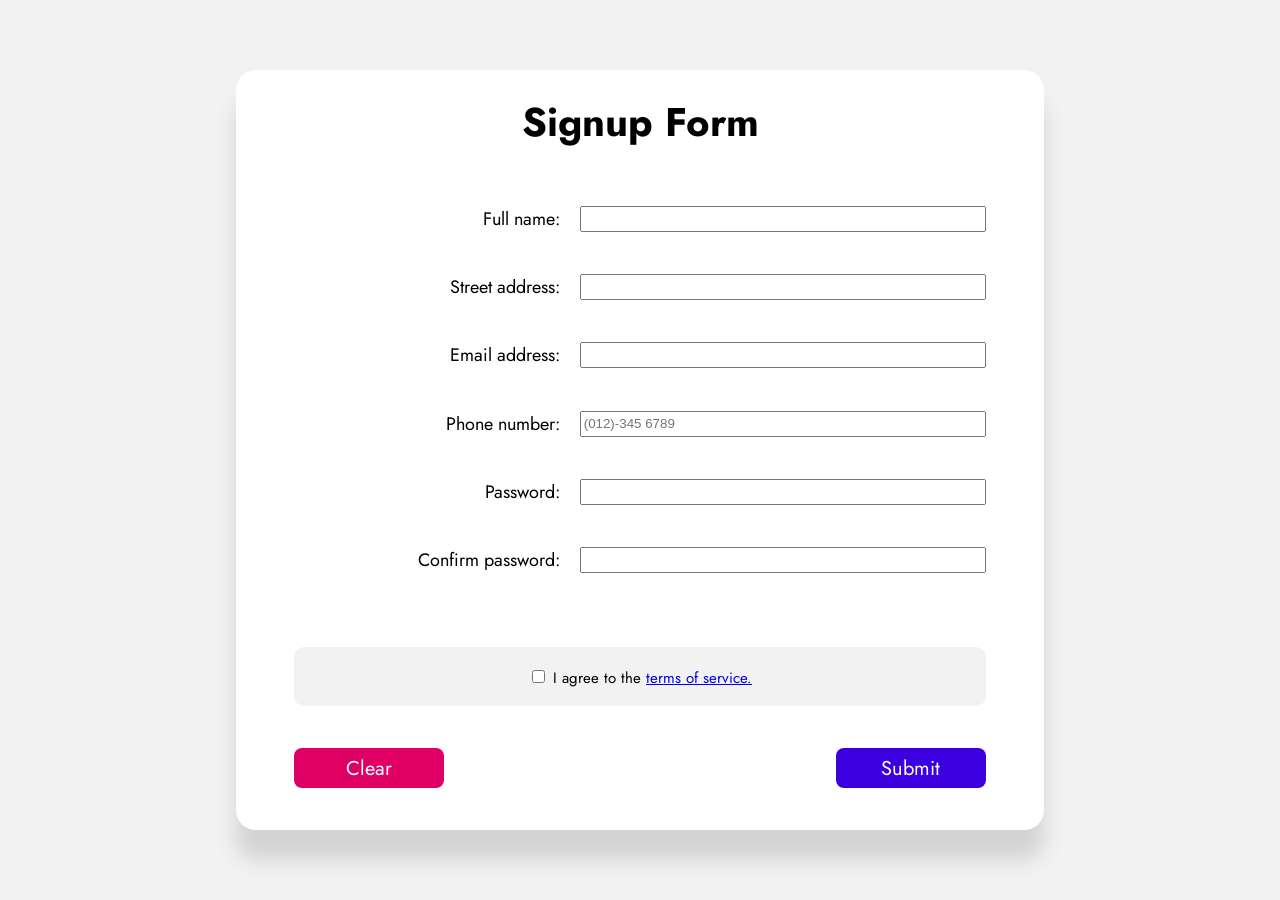
<file: index.html>
<!DOCTYPE html>
<html lang="en">
<head>
  <title>Signup Form</title>
  <meta charset="utf-8">
  <meta name="viewport" content="width=device-width, initial-scale=1">
  <meta name="author" content="Andrew/Ning">
  <meta name="description" content="First pair coding project - signup form">
  <meta property="og:title" content="The Form">
  <meta property="og:description" content="A form">
  <meta property="og:image" content="/some-image.png">
  <meta property="og:url" content="/index.html">
  <meta property="og:site_name" content="The Form site">
  <meta name="twitter:card" content="summary_large_image">
  <meta name="twitter:image:alt" content="image description">
  <link href="styles.css" rel="stylesheet">
  <link rel="icon" type="image/svg+xml" href="/favicon.svg">
  <link href="https://fonts.googleapis.com/css?family=Jost:400,700&display=swap" rel="stylesheet"/>
</head>
<body>
  <form class='myForm' id='form'>
    <h1>Signup Form</h1>
    <fieldset class='userInfo'>
        <div>
            <label class='label name' for='name'>Full name:</label>
            <input type="text" class='inputbox' id='name' required>
        </div>
        <div>
            <label class='label addr' for='addr'>Street address:</label>
            <input type="text" class='inputbox' id='addr' required>
        </div>
        <div>
            <label class='label email' for='email'>Email address:</label>
            <input type="email" class='inputbox' id='email' required>
        </div>
        <div>
            <label class='label phone' for='phone'>Phone number:</label>
            <input type="tel" id='phone' name='phone' class='inputbox' required pattern="^\([0-9]{3}\)-[0-9]{3}\s[0-9]{4}" placeholder="(012)-345 6789">
        </div>
        <div>
            <label class='label password' for='password'>Password:</label>
            <input type="password" class='inputbox' id='password' required>
        </div>
        <div>
            <label class='label confirmedPW' for='confirmation'>Confirm password:</label>
            <input type='password' id='confirmation' name='confirmation' class='inputbox' required>
        </div>
    </fieldset>
    <fieldset class='agreement'>
        <label class='checkboxContainer'>
            <input type="checkbox" id='checkbox'>
            <span class='checkmark'></span>
            I agree to the <a href="#">terms of service.</a>
        </label>
    </fieldset>
    <div class='password-alert' id='passwordAlert'>
    </div>
    <fieldset class='btnArea'>
        <input type="reset" value='Clear' class='btn clear'>
        <input type="submit" value='Submit' class='btn submit' id='submit'>
    </fieldset>
  </form>
  <script src="script.js"></script>
</body>
</html>
</file>
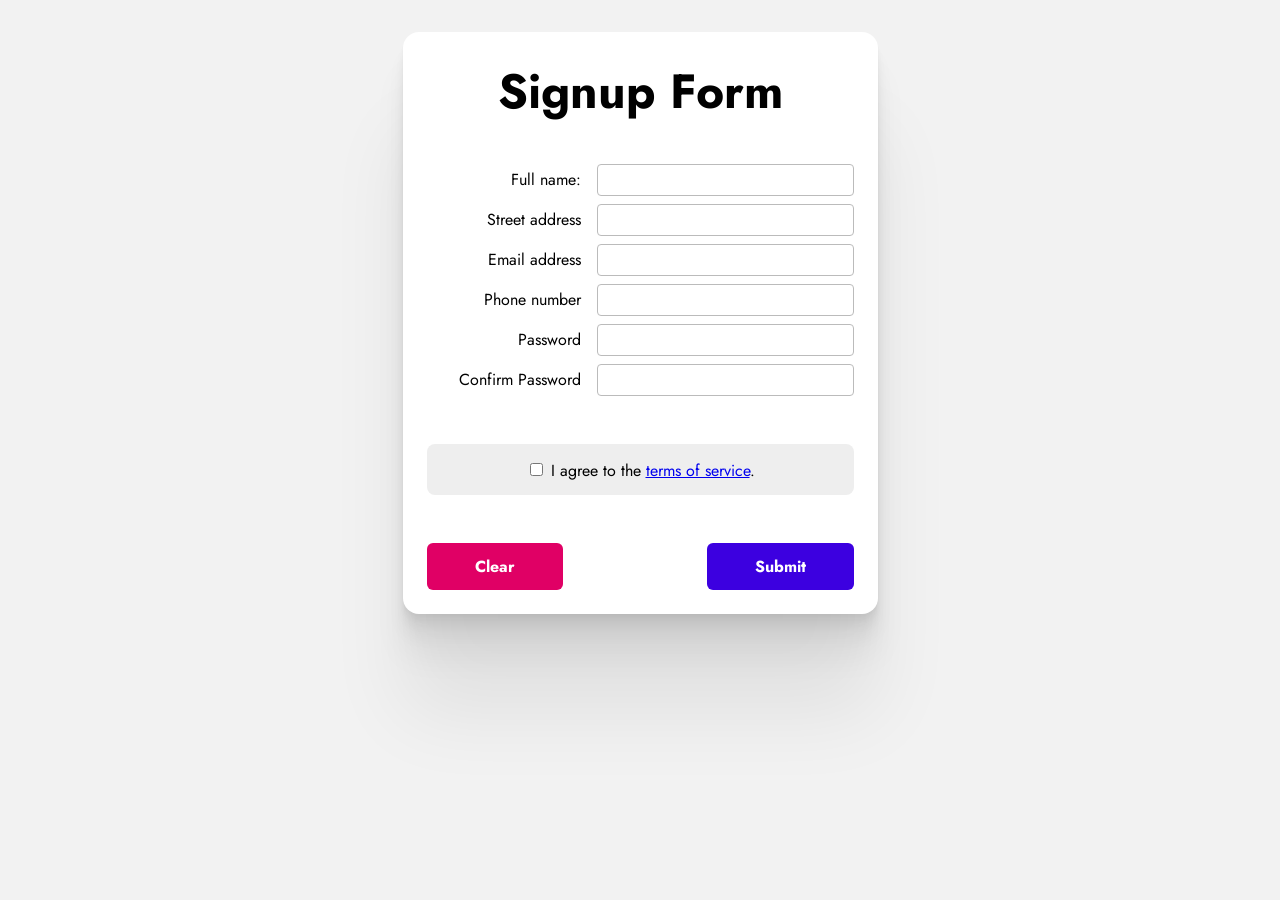
<file: __solution/index.html>
<!DOCTYPE html>
<html>
  <head>
    <title>Form Validation project</title>

    <meta charset="utf-8" />
    <meta name="viewport" content="width=device-width, initial-scale=1" />

    <meta name="author" content="Your name" />
    <meta name="description" content="Brief description" />

    <meta property="og:title" content="Your Page Title" />
    <meta property="og:description" content="Brief description" />
    <meta property="og:image" content="/some-image.png" />
    <meta property="og:url" content="/this-page.html" />
    <meta property="og:site_name" content="Your Site Name" />
    <meta name="twitter:card" content="summary_large_image" />
    <meta name="twitter:image:alt" content="image description" />

    <link href="reset.css" rel="stylesheet" />
    <link href="style.css" rel="stylesheet" />

    <link rel="icon" type="image/svg+xml" href="/favicon.svg" />

    <link
      href="https://fonts.googleapis.com/css?family=Jost:400,700&display=swap"
      rel="stylesheet"
    />
  </head>

  <body>
    <div class="wrapper">
      <h1>Signup Form</h1>

      <form id="signup-form">
        <div class="row">
          <div class="cell">
            <label for="first-name">Full name:</label>
            <input required type="text" id="first-name" autocomplete="name" />
          </div>
        </div>
        <div class="row">
          <div class="cell">
            <label for="street-address">Street address</label>
            <input
              required
              type="text"
              id="street-address"
              autocomplete="street-address"
            />
          </div>
        </div>
        <div class="row">
          <div class="cell">
            <label for="email-address">Email address</label>
            <input
              required
              type="email"
              id="email-address"
              autocomplete="email"
            />
          </div>
          <div class="cell">
            <label for="phone-number">Phone number</label>
            <input required type="tel" id="phone-number" autocomplete="tel" />
          </div>
        </div>
        <div class="row">
          <div class="cell">
            <label for="password">Password</label>
            <input
              required
              type="password"
              id="password"
              autocomplete="new-password"
            />
          </div>
          <div class="cell">
            <label for="confirm-pass">Confirm Password</label>
            <input
              required
              type="password"
              id="confirm-pass"
              autocomplete="new-password"
            />
          </div>
        </div>

        <div class="terms-wrapper">
          <input type="checkbox" id="terms" value="agree" />
          <label for="terms">
            I agree to the <a href="/">terms of service</a>.
          </label>
        </div>

        <div class="error-message"></div>

        <footer>
          <button class="clear">Clear</button>
          <button class="submit">Submit</button>
        </footer>
      </form>
    </div>

    <script src="script.js"></script>
  </body>
</html>
</file>
<file: styles.css>
@import url('reset.css');

body {
    display: flex;
    flex-direction: column;
    align-items: center;
    justify-content: center;
    height: 100vh;
    overflow: hidden;
    font-family: 'Jost', sans-serif;
    background-color: #f2f2f2;
    font-size: 15px;
}

fieldset, .password-alert {
    border: none;
    width: 90%;
    margin: 20px 0;
}

.myForm {
    display: flex;
    flex-direction: column;
    align-items: center;
    justify-content: space-evenly;
    height: 80%;
    width: 60%;
    background-color: white;
    border-radius: 20px;
    box-shadow: 0 30px 20px lightgrey;
    padding: 20px;
}


h1 {
    font-size: 40px;
    font-weight: bold;
    margin: 10px; 
}

.userInfo {
    height: 60%;
    display: flex;
    flex-direction: column;
    justify-content: space-evenly;
}

.userInfo div {
    display: flex;
    align-items: center;
    padding: 10px 0;
}

.label {
    flex: 2;
    text-align: right;
    padding-right: 20px;
    font-size: 18px;
}

.inputbox {
    flex: 3;
    height: 20px;
}

.agreement, .password-alert {
    text-align: center;
    padding: 20px 0;
    border-radius: 10px;
}

.agreement {
    background-color: #f2f2f2;
}

.password-alert {
    background-color: hsla(333deg, 100%, 44%, 0.25);
    display: none;
}

.btnArea {
    display: flex;
    justify-content: space-between;
}

.btn {
    font-family: inherit;
    font-size: 20px;
    border-radius: 8px;
    border: none;
    color: white;
    height: 40px;
    width: 150px;
}

.clear {
    background-color: hsl(333deg, 100%, 44%);
}

.submit {
    background-color: hsl(256deg, 100%, 44%);
}
</file>
<file: __solution/style.css>
*,
*:before,
*:after {
  box-sizing: border-box;
  font-family: 'Jost';
}

body {
  background: #f2f2f2;
}

.wrapper {
  margin: auto;
  margin-top: 32px;
  max-width: 475px;
  padding: 24px;
  background: white;
  box-shadow: 0 2.8px 2.2px rgba(0, 0, 0, 0.02),
    0 6.7px 5.3px rgba(0, 0, 0, 0.028), 0 12.5px 10px rgba(0, 0, 0, 0.035),
    0 22.3px 17.9px rgba(0, 0, 0, 0.042), 0 41.8px 33.4px rgba(0, 0, 0, 0.05),
    0 100px 80px rgba(0, 0, 0, 0.07);
  border-radius: 16px;
}

h1 {
  font-size: 48px;
  text-align: center;
  margin-top: 12px;
  margin-bottom: 48px;
}

.cell {
  display: flex;
  margin-bottom: 8px;
}

.cell input {
  flex: 1;
  border-radius: 4px;
  border: 1px solid #bbb;
}

.cell label {
  width: 40%;
  text-align: right;
  padding: 8px;
  padding-right: 16px;
}

form .terms-wrapper {
  background: #eee;
  border-radius: 8px;
  padding: 16px;
  text-align: center;
  margin-top: 48px;
}

form footer {
  display: flex;
  justify-content: space-between;
  margin-top: 48px;
}

button {
  padding: 12px 48px;
  border-radius: 6px;
  font-size: 16px;
  font-weight: bold;
  border: none;
  color: white;
}

button.clear {
  background: hsl(333deg, 100%, 44%);
}

button.submit {
  background: hsl(256deg, 100%, 44%);
}

.error-message {
  background: hsla(333deg, 100%, 44%, 0.25);
  padding: 16px;
  border-radius: 4px;
  font-weight: bold;
  display: none;
  margin-top: 32px;
  text-align: center;
}

input.error-field {
  border-color: hsl(333deg, 100%, 44%);
  border-width: 3px;
}
</file>
